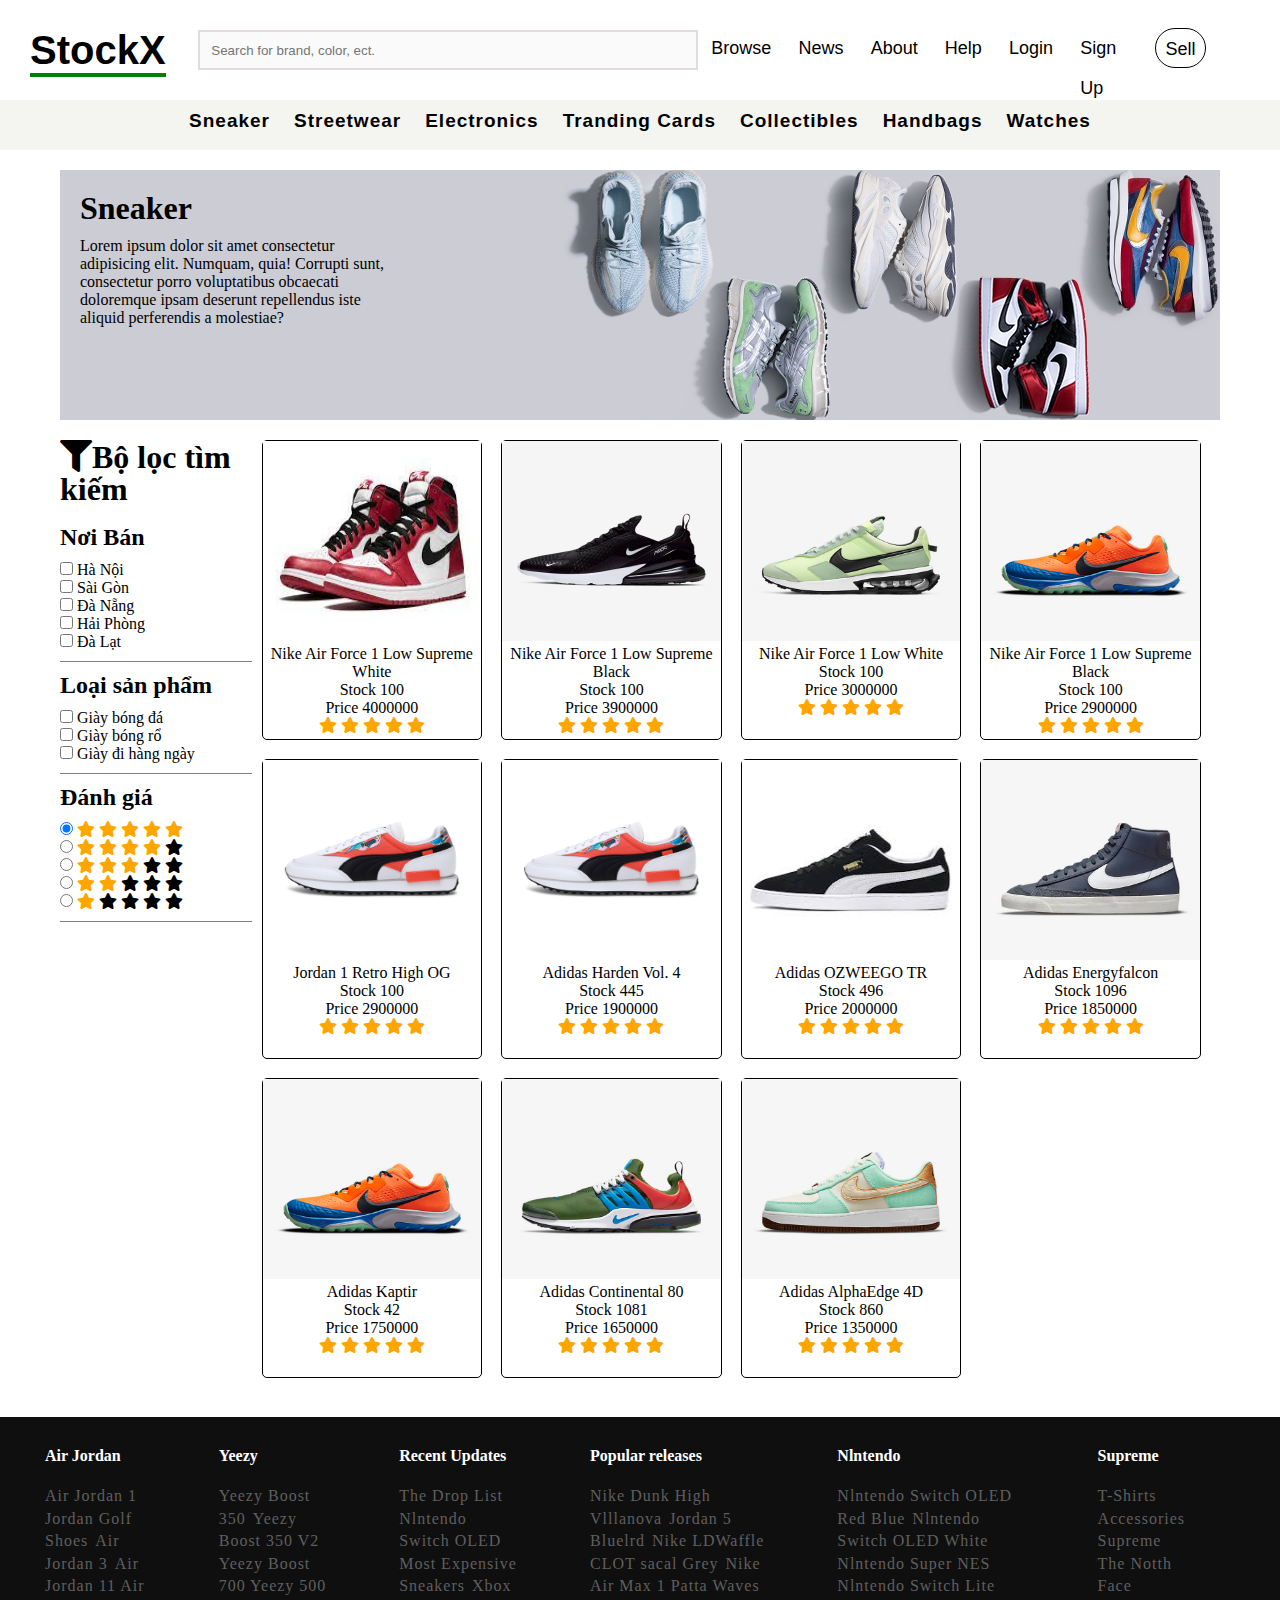
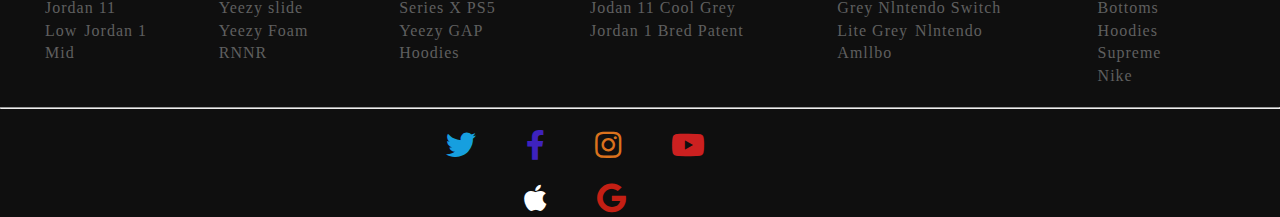
<file: san-pham-cung-loai/index.html>
<!DOCTYPE html>
<html lang="en">
<head>
    <meta charset="UTF-8">
    <meta http-equiv="X-UA-Compatible" content="IE=edge">
    <meta name="viewport" content="width=device-width, initial-scale=1.0">
    <link rel="stylesheet" href="../CSS/Update-Header/style.css">
    <link rel="stylesheet" href="../CSS header&footer/style.css">
    <link rel="stylesheet" href="./style.css">
    <link rel="stylesheet" href="https://pro.fontawesome.com/releases/v5.10.0/css/all.css">
    <title>Document</title>
</head>
<body>
        <div id="app">
    
        </div>  
        <div class="main">
        
        </div>
        <footer class="footer"> 
        
        </footer>
        <script src="../Header/index.js"></script>
        <script src="./main.js"></script>
        <script src="../Render Footer/index.js"></script>
</body>
</html>
</file>
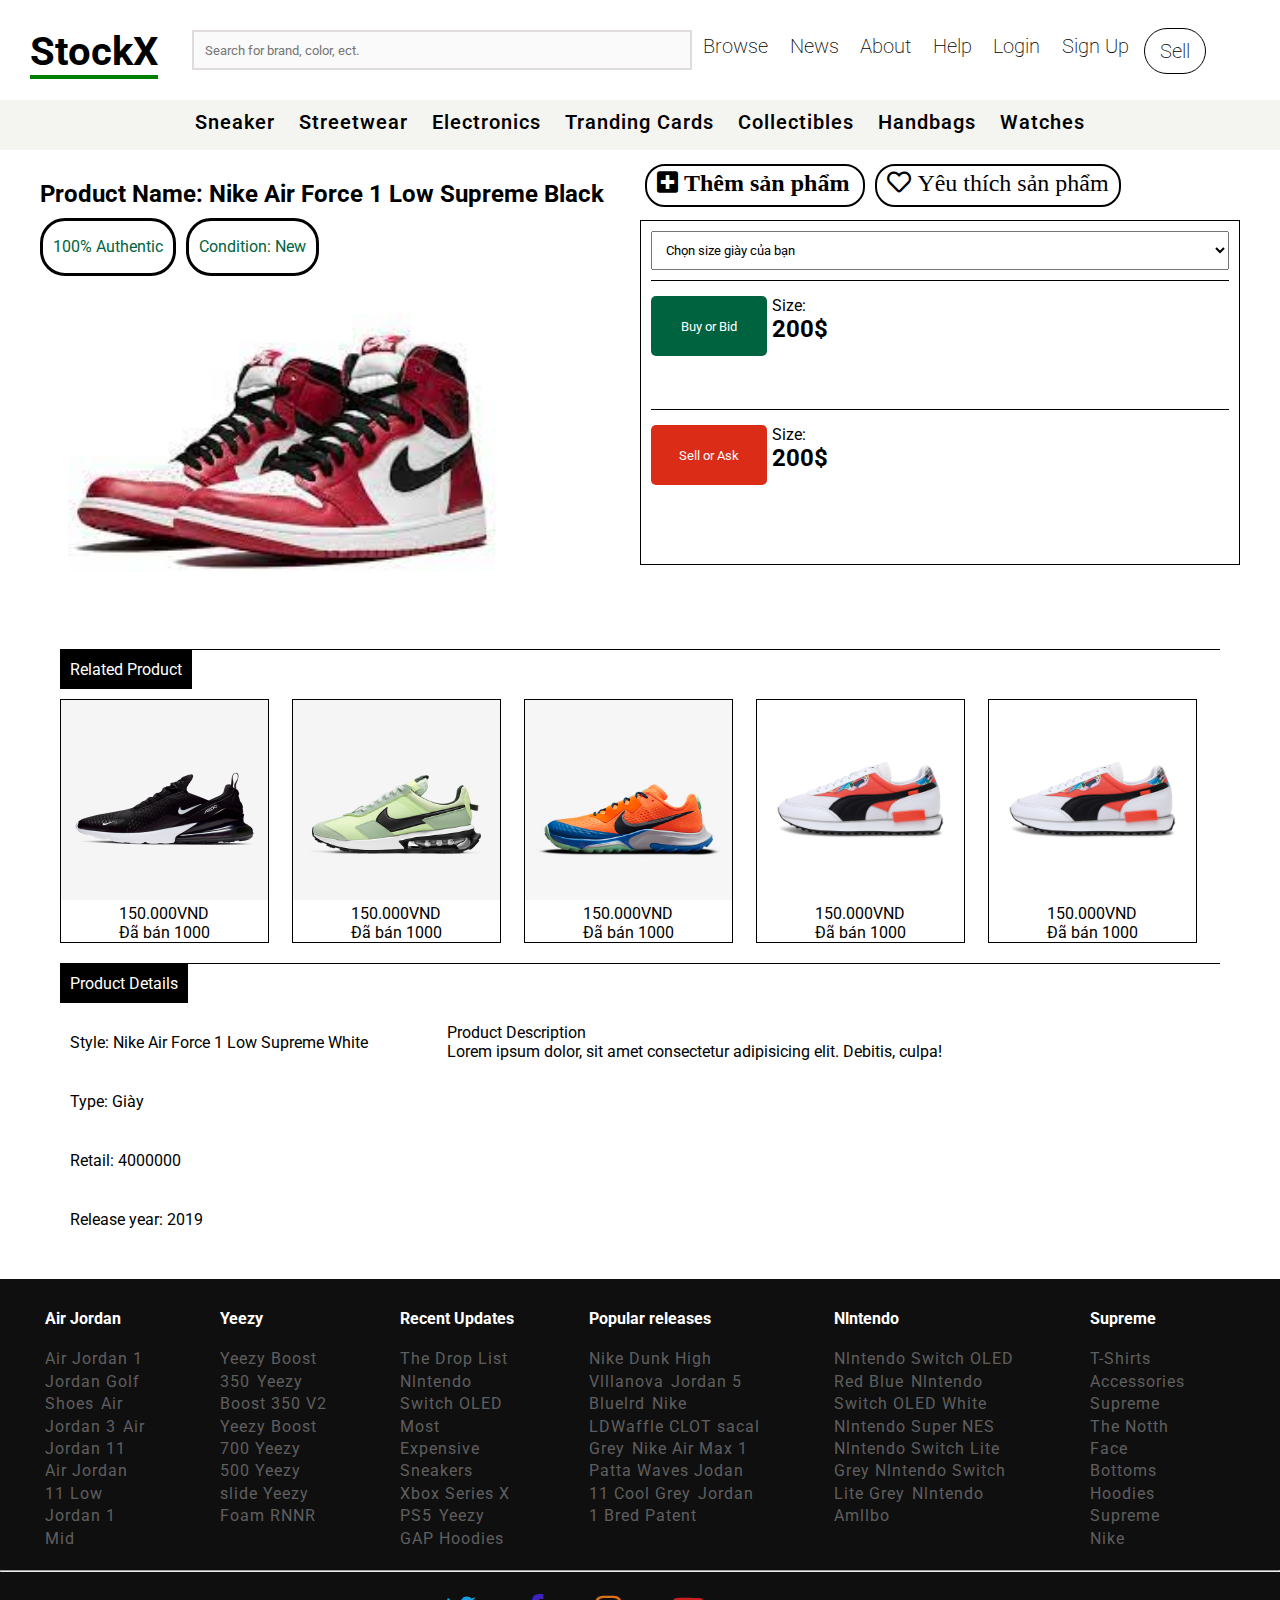
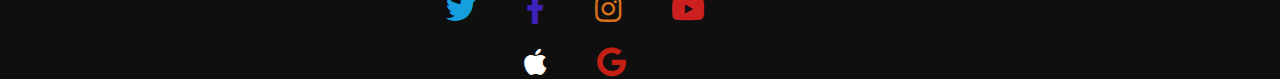
<file: information/information.html>
<!DOCTYPE html>
<html lang="en">
<head>
    <meta charset="UTF-8">
    <meta http-equiv="X-UA-Compatible" content="IE=edge">
    <meta name="viewport" content="width=device-width, initial-scale=1.0">
    <link rel="stylesheet" href="https://pro.fontawesome.com/releases/v5.10.0/css/all.css">
    <link rel="stylesheet" href="./information.css">
    <link rel="stylesheet" href="../CSS header&footer/style.css">
    <title>Document</title>
</head>
<body>
    <div id="app">
    
    </div>
    <div class="container">
        <div class="main">
            
        </div>
    </div>
    <footer class="footer"> 
                         
    </footer>
    <script src="../Header/index.js"></script>
    <script src="./information.js"></script>
    <script src="../Render Footer/index.js"></script>
</body>
</html>
</file>
<file: CSS/Update-Header/style.css>
*{
    margin: 0%;
}

body{
    margin: 0%;
}

.header{
    height: 100px;
    background-color: white
}

.grid{
   max-width: 100%;
   margin: 0 auto;
   padding-right: 70px ;
   padding-left: 20px;
}

.header__navbar{
    display: flex;
    justify-content: space-between;

}


.header__navbar-list {
   
    list-style: none;
    margin-top: 28px;
    
}


.header__navbar-list a li{
    text-decoration: none;
    font-size: 18px;
    font-family: -apple-system, BlinkMacSystemFont, 'Segoe UI', Roboto, Oxygen, Ubuntu, Cantarell, 'Open Sans', 'Helvetica Neue', sans-serif;
    font-weight: 300
}

.header__navbar-list a{
    text-decoration: none;
    font-size: 20px;
    font-family: -apple-system, BlinkMacSystemFont, 'Segoe UI', Roboto, Oxygen, Ubuntu, Cantarell, 'Open Sans', 'Helvetica Neue', sans-serif;
}

.header__navbar-item{
    /* display: flex; */
    margin: 0 4px;
    display: inline-block;
    font-size: 15px;
    text-decoration: inherit;
    
    font-weight: 500;
    color: black
}

.header__navbar-item{
  
    position: relative;
    font-size: var(--chakra-fontSizes-md);
    padding: 5px;
    font-size: 18px;
    font-weight: 200;
  
}

/* Header đầu tiên */
.header__navbar-item-sparate{
    font-size: 40px;
    color: black;
    border-bottom: 4px solid green;
}  

/* Nhấp nháy */
.header__navbar-item:hover,.header__navbar-item-sparate:hover{
    color: green
}

/* Header Tìm Kiếm */
.header-with-search{
    margin-top: 30px;
}

.header__search{
    flex: 1;
    height: 20px;
    width: 500px;
    border-radius: 2px;
    margin-left: 32px;
   background-color: white;
}

.header__search-input{
    padding-left: 60px;
    width: 100%;
    height: 200%;
    outline: none;
    padding: 0 8px;
    border: 1px solid #9e9d9d;
    background-color: #fafafa;
}



.header__navbar-item-border  {
    background-color: white;
    padding: 10px 20px;
    border-radius: 30px;
    border: 1px solid black;
    font-size: 30px;
}

/* Menu */
.grid__list-menu{
    padding-top: 10px;
}


.grid__list-menum,.list-navbar:hover{
    color: green;
}

.list-menu .grid__list-menu span a{
    font-size: 18px;
    text-decoration: none;
    font-family: 'Lucida Sans', 'Lucida Sans Regular', 'Lucida Grande', 'Lucida Sans Unicode', Geneva, Verdana, sans-serif;
    font-family: -apple-system, BlinkMacSystemFont, 'Segoe UI', Roboto, Oxygen, Ubuntu, Cantarell, 'Open Sans', 'Helvetica Neue', sans-serif;
    font-weight: 630;
    font-size: 19px;
}

.list-menu{
    height: 50px;
    text-align: center;
    background-color: #f4f4f1;
}


.list-navbar{
    color: black;
    font-weight: 550;
    font-size: 20px;
    letter-spacing: 1px;
    padding: 10px;
    margin-top: 100px;  
    font-family: var(--chakra-fonts-suisseIntlMedium);
}

.background{
    
    background-color: #f4f4f1;
}



.header__navbar-item ul{
background: #ffffff;
width: 150px;
padding: 0;
list-style-type: none;
text-align: left;
}

.header__navbar-list li{
width: auto;
height: 40px;
line-height: 40px;
padding: 0 0.6rem;
}

.header__navbar-item-list li{
    text-decoration: none;
    font-size: 18px;
    font-family: -apple-system, BlinkMacSystemFont, 'Segoe UI', Roboto, Oxygen, Ubuntu, Cantarell, 'Open Sans', 'Helvetica Neue', sans-serif;
   
}


.header__navbar-list li a{
    text-decoration: none;
    color: #63635c;
    font-family: sans-serif;
    font-size: 17px;
}

.sub-menu li a{
    font-weight: 600;
}

.header__navbar-item li:hover{
    background-color: #bdbdb6;
}



/* List của Browse */
.header__navbar-list  ul li{
    position: relative;
    border-left: 1px solid #7e7a7a;
}

.header__navbar-list .sub-menu{
position: absolute;
right: 20px;
top: 0;
}

.header__navbar-list .sub-menu{
position: absolute;
right: 20px;
top: 0;
display: none;
}

.header__navbar-list li:hover .sub-menu{
    display: block;
}

.sub-menu {
    margin-top: 40px;
}



/* List Sneaker */
.menu ul li{
    position: relative;
    margin-left: 1px;
    border-left: 1px solid #7e7a7a;
}

.menu .sub-menu2{
    position: absolute;
    left: 150px;
    top: 0;
   
}
.menu .sub-menu2{
    position: absolute;
    left: 150px;
    top: 0;
    display: none;
}
.menu li:hover .sub-menu2{
    display: block;
}



/* List Streetwear */
.menu2 ul li{
    position: relative;
    margin-left: 1px;
    border-left: 1px solid #7e7a7a;
}
.menu2 .sub-menu3{
    position: absolute;
    left: 150px;
    top: 0;
}

.menu2 .sub-menu3{
    position: absolute;
    left: 150px;
    top: 0;
    display: none;
}

.menu2 li:hover .sub-menu3{
    display: block;
}


/* List Collectiblies */
.menu3 ul li{
    position: relative;
    margin-left: 1px;
    border-left: 1px solid #7e7a7a;
}

.menu3 .sub-menu4{
    position: absolute;
    left: 150px;
    top: 0;
}

.menu3 .sub-menu4{
    position: absolute;
    left: 150px;
    top: 0;
    display: none;
}

.menu3 li:hover .sub-menu4{
    display: block;
}




/* List Handbags */
.menu4 ul li{
    position: relative;
    margin-left: 1px;
    border-left: 1px solid #7e7a7a;
}

.menu4 .sub-menu5{
    position: absolute;
    left: 145px;
    top: 0;
}

.menu4 .sub-menu5{
    position: absolute;
    left: 145px;
    top: 0;
    display: none;
}

.menu4 li:hover .sub-menu5{
    display: block;
}




/* List Watches */
.menu5 ul li{
    position: relative;
    margin-left: 1px;
    border-left: 1px solid #7e7a7a;
}

.menu5 .sub-menu6{
    position: absolute;
    left: 145px;
    top: 0;
}

.menu5 .sub-menu6{
    position: absolute;
    left: 145px;
    top: 0;
    display: none;
}
.menu5 li:hover .sub-menu6{
    display: block;
}

/* Viền gạch dưới của list ngang */
.hr{
    border-bottom: 1px solid #d3d0d0;
}
</file>
<file: CSS header&footer/style.css>
*{
    margin: 0%;
    padding: 0;
    box-sizing: border-box;
}

body{
    margin: 0%;
}

.header{
    height: 100px;
    background-color: white;
}

.grid{
   max-width: 100%;
   margin: 0 auto;
   padding-right: 70px ;
   padding-left: 30px;
}

.header__navbar{
    display: flex;
    justify-content: space-between;
}


.header__navbar-list{
    list-style: none;
    margin-top: 28px;
}

.header__navbar-item{
    /* display: flex; */
    margin: 0 4px;
    display: inline-block;
    font-size: 15px;
    text-decoration: inherit;
    
    font-weight: 500;
    color: black
}

.header__navbar-item{
  
    position: relative;
    font-size: var(--chakra-fontSizes-md);
    padding: 6px;
    font-size: 20px;
    font-weight: 200;
  
}

/* Header đầu tiên */
.header__navbar-item-sparate{
    font-size: 40px;
    color: black;
    border-bottom: 4px solid green;
}  

/* Nhấp nháy */
.header__navbar-item:hover,.header__navbar-item-sparate:hover{
    color: green
}

/* Header Tìm Kiếm */
.header-with-search{
    margin-top: 30px;
}

.header__search{
    flex: 1;
    height: 20px;
    width: 500px;
    border-radius: 2px;
    margin-left: 32px;
   background-color: white;
}

.header__search-input{
    padding-left: 60px;
    width: 100%;
    height: 200%;
    outline: none;
    padding: 0 8px;
    border: 2px solid #e0dcdd;
    background-color: #fafafa;
}

.header__navbar-item-border{
    background-color: white;
    padding: 10px 15px ;
    border-radius: 30px;
    border: 1px solid black;
}

/* Menu */
.grid__list-menu{
    padding-top: 10px;
}

.grid__list-menum,.list-navbar:hover{
    color: green;
}

.list-menu{
    height: 50px;
    text-align: center;
    background-color: #f4f4f1;
}


.list-navbar{
    color: black;
    font-weight: 550;
    font-size: 20px;
    letter-spacing: 1px;
    padding: 10px;
    margin-top: 100px;  
    font-family: var(--chakra-fonts-suisseIntlMedium);
}

.background{
    
    background-color: #f4f4f1;
}


/* Slideshow container */
.slideshow-container {
  max-width: 80%;

  
  position: relative;
  margin: auto;
}

/* Hide the images by default */
.mySlides {
  display: none;
}

/* nút next và prev */
.prev, .next {
  cursor: pointer;
  position: absolute;
  top: 50%;
  width: auto;
  margin-top: -22px;
  padding: 16px;
  color: white;
  font-weight: bold;
  font-size: 20px;
  transition: 0.6s ease;
  border-radius: 0 3px 3px 0;
  user-select: none;
}

/* Position the "next button" to the right */
.next {
  right: 0;
  border-radius: 3px 0 0 3px;
}

/* On hover, add a black background color with a little bit see-through */
.prev:hover, .next:hover {
  background-color: rgba(0,0,0,0.8);
}

/* Caption text */
.text {
  color: #f2f2f2;
  font-size: 15px;
  padding: 8px 12px;
  position: absolute;
  bottom: 8px;
  width: 100%;
  text-align: center;
}

/* Number text (1/3 etc) */
.numbertext {
  color: #f2f2f2;
  font-size: 12px;
  padding: 8px 12px;
  position: absolute;
  top: 0;
}

/* The dots/bullets/indicators */
.dot {
    cursor: pointer;
    height: 15px;
    width: 15px;
    margin: 0 2px;
    background-color: #bbb;
    border-radius: 50%;
    display: inline-block;
    transition: background-color 0.6s ease;
  }
  
  .active, .dot:hover {
    background-color: #717171;
  }
  
  /* chuyển động animation */
  .fade {
    -webkit-animation-name: fade;
    -webkit-animation-duration: 1.5s;
    animation-name: fade;
    animation-duration: 1.5s;
  }
  
  @-webkit-keyframes fade {
    from {opacity: .4}
    to {opacity: 1}
  }
  
  @keyframes fade {
    from {opacity: .4}
    to {opacity: 1}
  }
  
.footer{
    height: 400px;
    background-color: #0f0f0f;      
}

.grid-footer{ 
width: 1200px;
max-width: 100%;
margin: 0 auto;
}

.grid__row{
    display: flex;
   
    margin-left: -5px;
    margin-right: -5px;
}

.grid__colum-2-4{
    padding-left: 10px;
    padding-right: 40px;
}


.footer__heading {
    margin-top: 30px;
    color: white;
}


.footer__heading{
    font-size: var(--chakra-fontSizes-sm);
    /* text-transform: uppercase; */
    padding-top: var(--chakra-space-1);
}
.footer-list{
    padding: 20px;
    padding-left: 0;
    list-style: none;
    letter-spacing: 3px;
    line-height: 1.4;

}

.footer_item-link{
    text-decoration: none;
    padding-top: var(--chakra-space-2);
    font-size: var(--chakra-fontSizes-xs);
    color: #5f5f5f;
    letter-spacing: 1px;
}

.footer_item-link:hover{
    color: green;
}

.footer__list-icon{
    margin-top: 20px;
}


.list-icon,.footer_icon-link2{
    
    display: flex;
    align-items: center;
    justify-content: center;

}

.list-icon{
    color: white;
    list-style: none;
    font-size: 30px;
   margin-right: 80px;
   letter-spacing: 50px;
   cursor: pointer;
}

.footer_icon-link2 {
    margin-top: 20px;
}

.footer_icon-link:nth-child(1){
    color: rgb(22, 159, 223);
}

.footer_icon-link:nth-child(2){
    color: rgb(62, 34, 190);
}

.footer_icon-link:nth-child(3){
    color: rgb(218, 114, 29);
}

.footer_icon-link:nth-child(4){
    color: rgb(204, 32, 32);
}

.footer_icon-link2:nth-child(1){
    color: white;
}

.footer_icon-link2:nth-child(2){
    color: rgb(196, 31, 20)
}

header a,
.list-menu a{
    text-decoration: none;
}
</file>
<file: san-pham-cung-loai/style.css>
*{
    padding: 0;
    margin: 0;
    box-sizing: border-box;
}
.main{
    max-width: 1200px;
    height: auto;
    margin: 0 auto;
    padding: 20px;
}
.main .type{
    width: 100%;
    height: 250px;
    background: url('./browse-headersSneakers.jpg') no-repeat center center;
    justify-content: center;
}

.main .type .text-for-type{
    width: 30%;
    height: 100%;
    padding: 20px;
}

.main .type .text-for-type h1{
    padding-bottom: 10px;
}

.main .content{
    width: 100%;
    height: 1000%;
    display: flex;
    margin-top: 20px;
}

.main .content .filter{
    flex: 1;
    height: auto;
    margin-right: 10px;
}

.main .content .filter i{
    margin-bottom: 10px;
}

.main .content .filter .filter-group{
    border-bottom: 1px solid gray;
    padding-bottom: 10px;
}

.main .content .filter .filter-group h2{
    padding: 10px 0;
}

.checked{
    color: orange;
}
.main .content .product{
    flex: 5;
}

.main .content .product .product-group{
    float: left;
    width: 23%;
    height: 300px;
    border: 1px solid black;
    border-radius: 5px;
    text-align: center;
    margin-right: 2%;
    margin-bottom: 2%;
    text-decoration: none;
    color: black;
}
.main .content .product .product-group img{
    width: 100%;
    height: 200px;
}
</file>
<file: information/information.css>
@import url('https://fonts.googleapis.com/css2?family=Roboto&display=swap');

*{
    margin: 0;
    padding: 0;
    box-sizing: border-box;
    font-family: 'Roboto', sans-serif;
}
.banner {
    width:100%;
    height: auto;
    background-color:black;
    color:white;
    text-align: center;
    font-size: 50px;
    padding-top:120px;
    /* padding-bottom:200px;  */
    margin:black solid 1px;
    border:black solid 1px;
}

mark {
    background: green;
    color:white;
    font-size:60px;
}
form.search{
    max-width: 700px;
    display: flex;
    margin: auto;
}
.search input[type = text] {
    padding: 10px;
    font-size: 17px;
    border: 1px solid black;
    flex: 4;
    background-color: #f1f1f1;
}

.search button{
    flex: 1;
    padding: 10px;
    background-color: #2196F3;
    color: white;
    font-size:  17px;
    border: 1px solid black;
    border-left:none;
    cursor: pointer;
}

.container{
    width: 100%;
    height: auto;
    margin-top: 20px;
}

.container .main{
    max-width: 1200px;
    height: auto;
    margin: auto;
}
.container .main .details{
    width: 100%;
    height: auto;
    display: flex;
}

.container .main .details .left{
    flex: 1;
    line-height: 2;
}

.container .main .details .left .button{
    width: 100%;
    display: flex;
}

.container .main .details .left .button a{
    padding: 10px;
    border: 3px solid black;
    border-radius: 25px;
    color: #006340;
    text-decoration: none;
    margin-bottom: 10px;
}
.container .main .details .left .button a:last-child{
    margin-left: 10px;
}

.container .main .details .left .button a:hover{
    color: #000;
}

.container .main .details .left img{
    width: 80%;
 
}

.container .main .details .right{
    flex: 1;
}

.container .main .details .right .rating{
    width: 100%;
    height: auto;
    margin-bottom: 25px;
}

.container .main .details .right .rating a{
    color: #000;
    text-decoration: none;
    border: 2px solid black;
    padding: 10px;
    padding-top: 15p;
    margin: 5px;
    border-radius: 20px;
}

.container .main .details .right .size{
    width: 100%;
    height: 75%;
    margin: auto;
    margin-top: 10px;
    padding: 10px;
    border: 1px solid black;
}
.container .main .details .right .size select{
    width: 100%;
    margin: auto;
    padding: 10px;
    margin-bottom: 10px;
}

.container .main .details .right .size .buy{
    width: 100%;
    height: 40%;
    border-top: 1px solid black;
    display: flex;
    padding-top:10px;
}

.container .main .details .right .size .buy button{
    width: 20%;
    height: 60px;
    padding: 10px;
    margin: 5px 5px 10px 0;
    background-color: #006340;
    color: #fff;
    border: none;
    border-radius: 5px;
}
.container .main .details .right .size .buy p{
    padding-top: 5px;
}


.container .main .details .right .size .sell{
    width: 100%;
    height: 40%;
    border-top: 1px solid black;
    display: flex;
    padding-top:10px;
    margin-bottom: 40px;
}

.container .main .details .right .size .sell button{
    width: 20%;
    height: 60px;
    padding: 10px;
    margin: 5px 5px 10px 0;
    background-color: #DA2C16;
    color: #fff;
    border: none;
    border-radius: 5px;
}

.container .main .details .right .size .sell p{
    padding-top: 5px;
}

.container .main .relate-product{
    margin: 20px;
    border-top: 1px solid black;
}

.container .main .relate-product span{
    display: inline-block;
    padding: 10px;
    background-color: #000;
    color: #fff;
}

.container .main .relate-product .product-group{
    width: 100%;
    height: 100%;
    display: flex;
    margin-top: 10px;
}

.container .main .relate-product .product-group .product{
    flex: 1;
    margin-right: 2%;
    text-align: center;
    border: 1px solid black;
    text-decoration: none;
    color: black;
}

.container .main .relate-product .product-group .product:last-child{
    margin-right: none;
}
.container .main .relate-product .product-group .product img{
    width: 100%;
    height: 200px;
}

.container .main .product-details{
    margin: 20px;
    border-top: 1px solid black;
}

.container .main .product-details span{
    display: inline-block;
    padding: 10px;
    background-color: #000;
    color: #fff;
    margin-bottom: 20px;
}

.container .main .product-details .detail{
    width: 100%;
    height: auto;
    display: flex;
}

.container .main .product-details .detail .left{
    flex: 1;
}
.container .main .product-details .detail .left span{
    background-color: #fff;
    color: #000;
    display: inline-block;
    width: 100%;
}

.container .main .product-details .detail .left span p{
    display: inline-block;
}
.container .main .product-details .detail .left span:last-child{
    text-align: right;
}
.container .main .product-details .detail .right{
    flex: 2;
}
</file>
